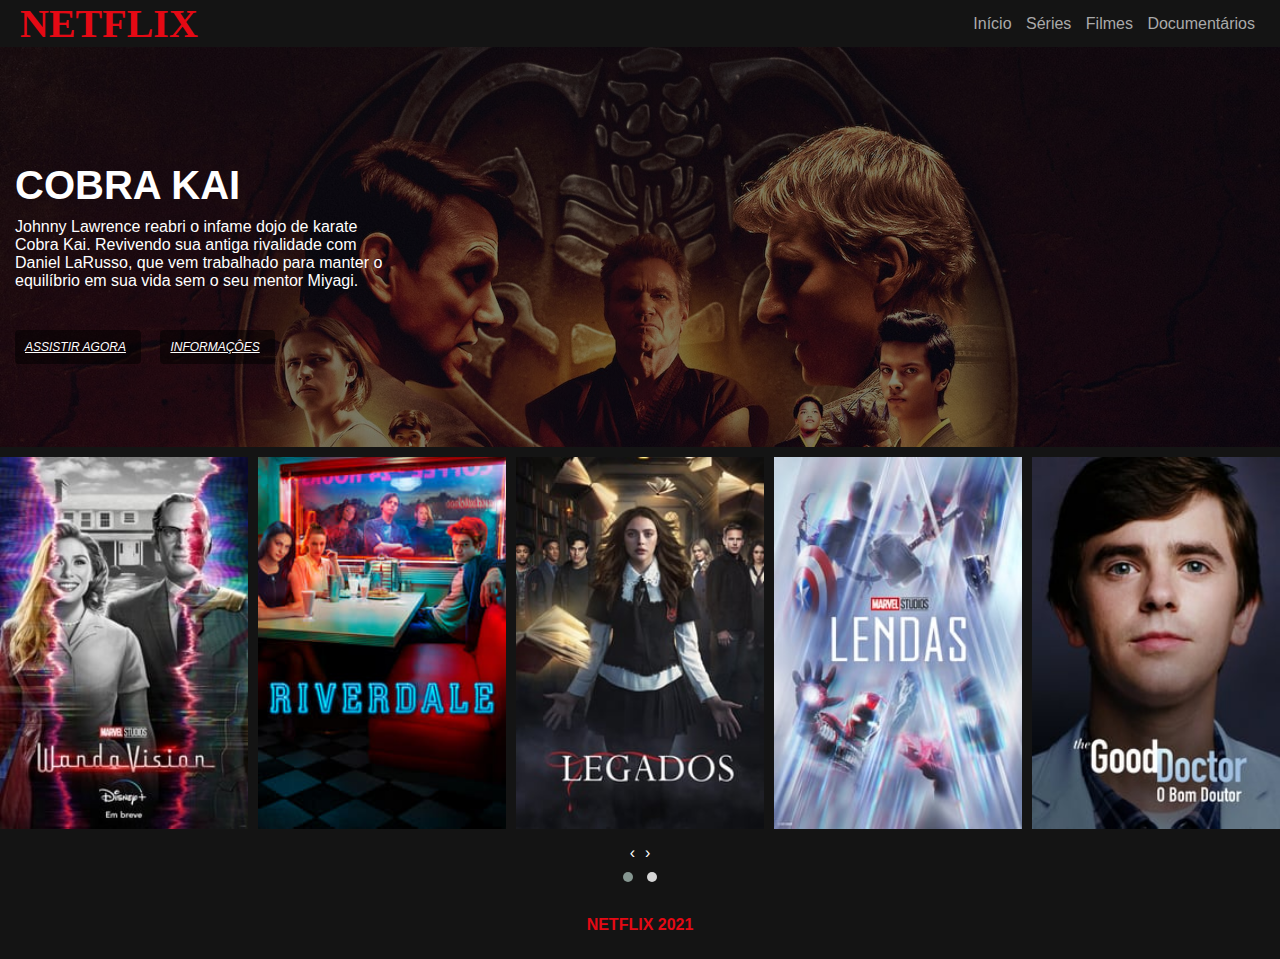
<file: index.html>
<!DOCTYPE html>
<html lang="pt-br">
<head>
    <meta charset="UTF-8">
    <meta name="viewport" content="width=device-width, initial-scale=1.0">
    <meta name="author" content="Fábio Asada">
    <meta name="description" content="Recriação da Página Inicial do Netflix"> 

    <!-- ------------------------Icon Netflix--------------------------------------- -->
    <link rel="icon" href="imagens/netflix.svg" type="image/svg">
    <meta name="author" content="Freepik">
    <link href="https://www.freepik.com" title="Freepik">
    <link href="https://www.flaticon.com/br/" title="Flaticon">
    
    <!-------------------------------- Folha de Estilos ------------------------------->
    <link rel="stylesheet" href="style.css/main.css">

    <!-- --------------font-awesome------------------ -->
    <link rel="stylesheet" href="https://use.fontawesome.com/releases/v5.15.2/css/all.css" integrity="sha384-vSIIfh2YWi9wW0r9iZe7RJPrKwp6bG+s9QZMoITbCckVJqGCCRhc+ccxNcdpHuYu" crossorigin="anonymous">

    <!-- ----------------------Owl css--------------->
    <link rel="stylesheet" href="style.css/owl/owl.carousel.min.css">
    <link rel="stylesheet" href="style.css/owl/owl.theme.default.min.css">

    <!----------------------- Responsividade com Media Queries ------------------------->
    <link rel="stylesheet" href="style.css/responsive.css">

    <title>Netflix</title>
</head>
<body>
    
<!-- ---------------------------------Menu ---------------------------------------->
   <header>
        
        <div class="container">
            
            <h2 class="logo">NETFLIX</h2>
            
            
            <nav>
                <i class="fas fa-search"></i>
                <a href="#" class="inicio">Início</a>
                <a href="#" >Séries</a>
                <a href="#">Filmes</a>
                <a href="#">Documentários</a>

            </nav>

        </div>


   </header>

 
   <!------------------------------------------ Conteúdo Primcipal ---------------------------------->
   <main>

        <div class="filme-principal">

            <div class="container">
                <h3 class="titulo">COBRA KAI</h3>
                <p class="descricao">Johnny Lawrence reabri o infame dojo de karate Cobra Kai. Revivendo sua antiga rivalidade com Daniel LaRusso, que vem trabalhado para manter o equilíbrio em sua vida sem o seu mentor Miyagi.</p>

                <div class="botoes">
                
                    <button role="button" class="botao">
                      <a href="about.html" target="_blank" rel="noopener noreferrer"> <i class="fas fa-play"> ASSISTIR AGORA</i></a> 
                    </button>
                    <button role="button" class="botao">
                      <a href="about.html" target="_blank" rel="noopener noreferrer"> <i class="fas fa-info-circle"> INFORMAÇÔES</i></a>
                    </button>
    
    
                </div>
            </div>

       </div>


         <!-------------------------- Carrosel de Imagens ---------------------------------->

      
        <div class="carrosel-filmes">

            <div class="owl-carousel owl-theme">

                <!-- imagem 1 -->
                <div class="item">
                    <img class="box-filme" src="imagens/mini1.jpg" alt="">
                </div>

                <!-- imagem 2 -->
                <div class="item">
                    <img class="box-filme" src="imagens/mini2.jpg" alt="">
                </div>

                <!-- imagem 3 -->
                <div class="item">
                    <img class="box-filme" src="imagens/mini3.jpg" alt="">
                </div>

                <!-- imagem 4 -->
                <div class="item">
                    <img class="box-filme" src="imagens/mini4.jpg" alt="">
                </div>

                <!-- imagem 5 -->
                <div class="item">
                    <img class="box-filme" src="imagens/mini5.jpg" alt="">
                </div>

                <!-- imagem 6 -->
                <div class="item">
                    <img class="box-filme" src="imagens/mini6.jpg" alt="">
                </div>

                <!-- imagem 7 -->
                <div class="item">
                    <img class="box-filme" src="imagens/mini7.jpg" alt="">
                </div>

                <!-- imagem 8 -->
                <div class="item">
                    <img class="box-filme" src="imagens/mini8.jpg" alt="">
                </div>

                <!-- imagem 9 -->
                <div class="item">
                    <img class="box-filme" src="imagens/mini9.jpg" alt="">
                </div>

                <!-- imagem 10 -->
                <div class="item">
                    <img class="box-filme" src="imagens/mini10.jpg" alt="">
                </div>

            </div>

        </div>


   </main>

    <!-- -----------------------Rodapé---------------------------------- -->
    <footer class="rodape">

        <div>
            NETFLIX 2021
        </div>

    </footer>

  <!-------------------- jQuery e Owl-carousel--------->
   <script src="script.js/owl/jquery.min.js"></script>
   <script src="script.js/owl/owl.carousel.min.js"></script>

<!----------------Setup------------------------- -->
   <script src="script.js/setup.js"></script>

</body>
</html>
</file>
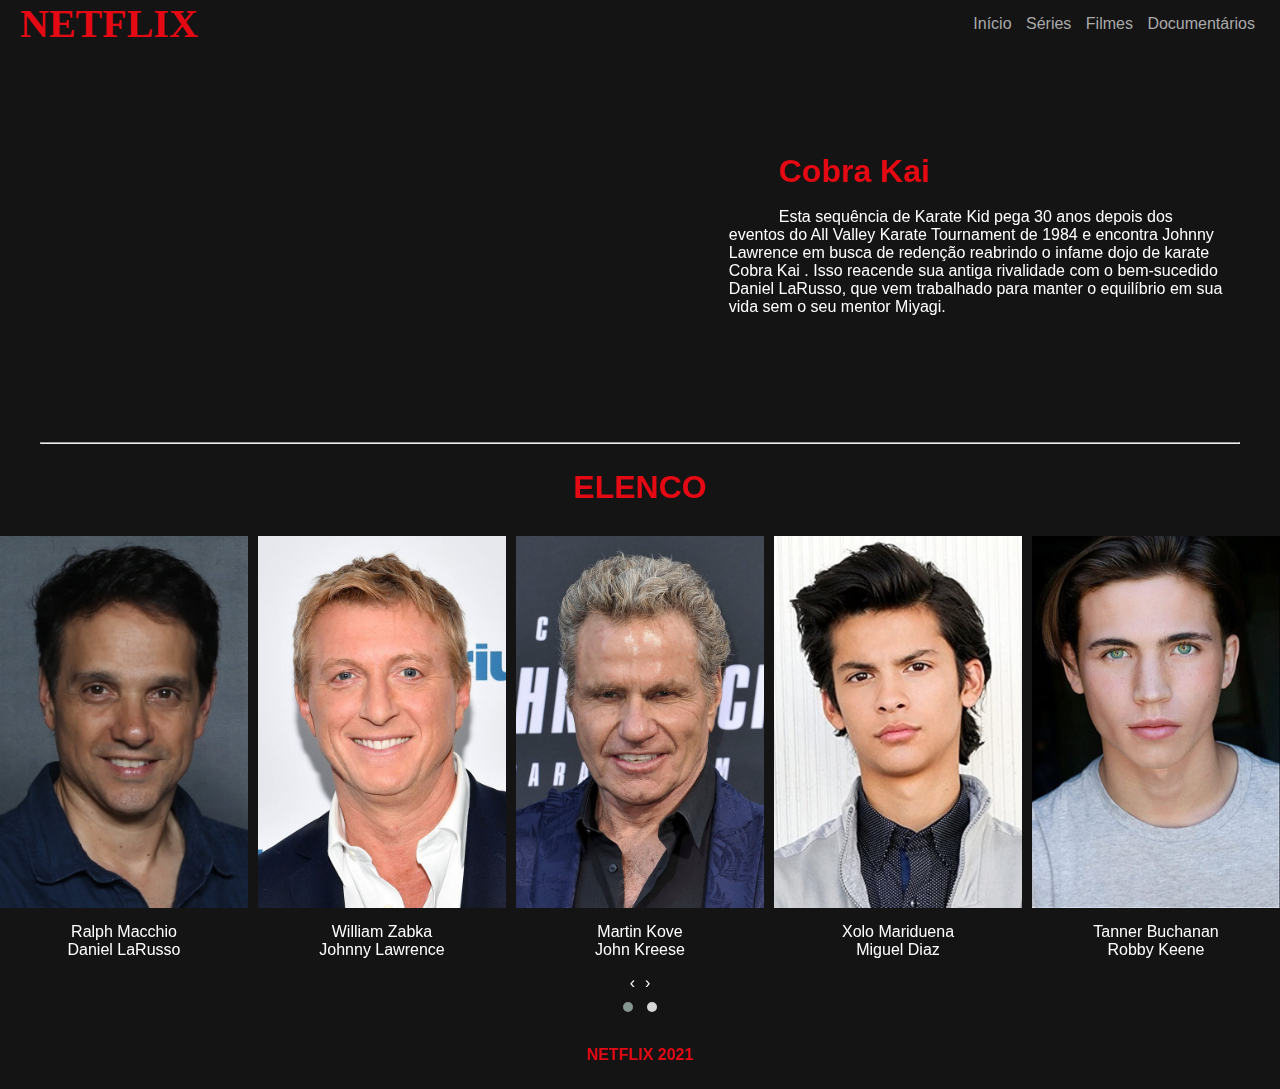
<file: about.html>
<!DOCTYPE html>
<html lang="pt-br">
<head>
    <meta charset="UTF-8">
    <meta name="viewport" content="width=device-width, initial-scale=1.0">
    <meta name="author" content="Fábio Asada">
    <meta name="description" content="Recriação da Página Inicial do Netflix"> 

    <!-- ------------------------Icon Netflix--------------------------------------- -->
    <link rel="icon" href="imagens/netflix.svg" type="image/svg">
    <meta name="author" content="Freepik">
    <link href="https://www.freepik.com" title="Freepik">
    <link href="https://www.flaticon.com/br/" title="Flaticon">

    <!-------------------------------- Folha de Estilos ------------------------------->
    <link rel="stylesheet" href="style.css/main.css">

    <!-- --------------font-awesome------------------ -->
    <link rel="stylesheet" href="https://use.fontawesome.com/releases/v5.15.2/css/all.css" integrity="sha384-vSIIfh2YWi9wW0r9iZe7RJPrKwp6bG+s9QZMoITbCckVJqGCCRhc+ccxNcdpHuYu" crossorigin="anonymous">

    <!-- ----------------------Owl css--------------->
    <link rel="stylesheet" href="style.css/owl/owl.carousel.min.css">
    <link rel="stylesheet" href="style.css/owl/owl.theme.default.min.css">

    <!----------------------- Responsividade com Media Queries ------------------------->
    <link rel="stylesheet" href="style.css/responsive.css">

    <title>Netflix</title>
</head>
<body>
    
<!-- ---------------------------------Menu ---------------------------------------->
   <header>
        
        <div class="container">
            
            <h2 class="logo">NETFLIX</h2>
            
            
            <nav>
                <i class="fas fa-search"></i>
                <a href="#" class="inicio">Início</a>
                <a href="#">Séries</a>
                <a href="#">Filmes</a>
                <a href="#">Documentários</a>

            </nav>

        </div>


   </header>
   <!-- ----------------------------------------Main------------------------ -->

   <main>

  

        <div class="videoTexto">

           

            <iframe width="560" height="315" src="https://www.youtube.com/embed/_rB36UGoP4Y" frameborder="0" allow="accelerometer; autoplay; clipboard-write; encrypted-media; gyroscope; picture-in-picture" allowfullscreen></iframe>

            <div class="texto">
                <h1>Cobra Kai</h1>
                <br>
                <p>Esta sequência de Karate Kid pega 30 anos depois dos eventos do All Valley Karate Tournament de 1984 e encontra Johnny Lawrence em busca de redenção reabrindo o infame dojo de karate Cobra Kai . Isso reacende sua antiga rivalidade com o bem-sucedido Daniel LaRusso, que vem trabalhado para manter o equilíbrio em sua vida sem o seu mentor Miyagi.</p>
            </div>

            

        </div>

        <hr class="linha">
         <!-------------------------- Carrosel de Imagens ---------------------------------->

            <div class="elenco">
                <h1>ELENCO</h1> 
            </div>

             <div class="carrosel-filmes">

                <div class="owl-carousel owl-theme">
    
                    <!-- imagem 1 -->
                    <div class="item">
                        <img class="box-filme" src="imagens/foto1.jpg" alt="Daniel San">
                        <div class="nomesAtores">
                            Ralph Macchio <br>
                            Daniel LaRusso
                        </div>
                      
                    </div>
    
                    <!-- imagem 2 -->
                    <div class="item">
                        <img class="box-filme" src="imagens/foto2.jpg" alt="Johnny Lawrence">
                        <div class="nomesAtores">
                            William Zabka <br>
                            Johnny Lawrence
                        </div>
                    </div>
    
                    <!-- imagem 3 -->
                    <div class="item">
                        <img class="box-filme" src="imagens/foto3.jpg" alt=" John Kreese">
                        <div class="nomesAtores">
                            Martin Kove <br>
                            John Kreese
                           
                        </div>
                    </div>
    
                    <!-- imagem 4 -->
                    <div class="item">
                        <img class="box-filme" src="imagens/foto4.jpg" alt="Miguel Diaz">
                        <div class="nomesAtores">
                            Xolo Mariduena <br>
                            Miguel Diaz
                            
                        </div>
                    </div>
    
                    <!-- imagem 5 -->
                    <div class="item">
                        <img class="box-filme" src="imagens/foto5.jpg" alt="Robby Keene">
                        <div class="nomesAtores">
                            Tanner Buchanan <br>
                            Robby Keene
                            
                        </div>
                    </div>
    
                    <!-- imagem 6 -->
                    <div class="item">
                        <img class="box-filme" src="imagens/foto6.jpg" alt="Samantha LaRusso">
                        <div class="nomesAtores">
                            Mary Mouser <br>
                            Samantha LaRusso

                        </div>
                    </div>
    
                    <!-- imagem 7 -->
                    <div class="item">
                        <img class="box-filme" src="imagens/foto7.jpg" alt="Eli 'Hawk' Moskowitz">
                        <div class="nomesAtores">
                            Jacob Bertrand <br>
                            Eli "Hawk" Moskowitz
                            
                        </div>
                    </div>
    
                    <!-- imagem 8 -->
                    <div class="item">
                        <img class="box-filme" src="imagens/foto8.jpg" alt="Tory Nichols">
                        <div class="nomesAtores">
                            Peyton List <br>
                            Tory Nichols
                            
                        </div>
                    </div>
    
                    <!-- imagem 9 -->
                    <div class="item">
                        <img class="box-filme" src="imagens/foto9.jpg" alt="Ali Mills ">
                        <div class="nomesAtores">
                            Elisabeth Shue <br>
                            Ali Mills 
                        </div>
                    </div>
    
                    <!-- imagem 10 -->
                    <div class="item">
                        <img class="box-filme" src="imagens/foto10.jpg" alt="Amanda LaRusso">
                        <div class="nomesAtores">
                            Courtney Henggeler <br>
                            Amanda LaRusso
                            
                        </div>
                    </div>
    
                </div>
    
        
    
    
    </main>



    <!-- -----------------------Rodapé---------------------------------- -->

    <footer class="rodape">

        <div>
            NETFLIX 2021
        </div>

    </footer>



    <!-------------------- jQuery e Owl-carousel--------->
    <script src="script.js/owl/jquery.min.js"></script>
    <script src="script.js/owl/owl.carousel.min.js"></script>
 
 <!----------------Setup------------------------- -->
    <script src="script.js/setup.js"></script>
 


</body>
</html>
</file>
<file: style.css/main.css>
:root{

    --vermelho:#E50914;
    --preta:#141414;
}

*{

    margin: 0;
    padding: 0;
    box-sizing: border-box;
}

/*Elementos Base*/

body{

    background: var(--preta);
    font-family: 'Arial', Times, serif;
    color: white;
}

header .container{

    display: flex;
    justify-content: space-between;
    align-items: center;
    margin-right: 15px;
   
}

header .logo{
    color: var(--vermelho);
    font-family: 'Arial Black', Times;
    font-size: 40px;
    margin-left: 5px;
}
header nav i{
    color: #AAA;
    margin-right: 10px;
}

header nav i:hover{
    cursor: pointer;
    color: white;
}


header nav a{
    text-decoration: none;
    color: #AAA;
    margin-right: 10px;

}

header nav a:hover{
    color: #fff;
}

/*Filme Principal*/

.filme-principal{
    font-size: 16px;
    background: linear-gradient(rgba(0,0,0, .50),rgba(0,0,0, .50)100%), url(../imagens/cobraKai.jpg);

    height: 400px;
    background-size: cover;
   
    display: flex;
    flex-direction: column;
    justify-content: center;
    align-items: flex-start;
}

.filme-principal .descricao{
    margin-bottom: 40px;
    margin-top: 10px;
}

.titulo{
    margin-top: 10%;
    font-size: 40px;
    font-family: 'Trebuchet MS', 'Lucida Sans Unicode', 'Lucida Grande', 'Lucida Sans', Arial, sans-serif;
}


.botao{
    background-color: rgba(0,0,0, .50);
    color: white;
    border: none;
    border-radius: 4px;
    padding: 10px;
    margin-right: 15px;
    font-size: 12px;
    cursor: pointer;
    transition: 1.5s;
    margin-bottom: 5px;
    text-decoration: none;
}


.botao:hover{
    background-color: rgb(189, 189, 189);
    color: black;
}
 

.botao i{
    padding-right: 5px;
}

.container{
    margin-left: 15px;
}

.filme-principal .container{
    width: 30%;
}

.box-filme{
    height: 100%;
    width: 100%;
    display: block;
    cursor: pointer;
}

.carrosel-filmes{
    margin-top: 10px;
}
a{
    color: white;
}

a:hover{
    color: black;
}

.rodape{
    text-align: center;
    margin-top: 25px;
    color: var(--vermelho);
    margin-bottom: 25px;
    font-family: Arial, Helvetica, sans-serif;
    font-weight: bolder;
}


/* ----------------------Video e Informações-------------------------------------------------- */


.videoTexto{
    
    padding-left: 15px;
    margin-top: 30px;
    display: flex;
    justify-content: space-around;
    align-items: center;
    margin-bottom: 50px;
}

.texto{
    font-family: Arial, Helvetica, sans-serif;
    width: 500px;
    text-indent: 50px;
    
}
.texto h1{
    color: var(--vermelho);
}

.linha{
   width: 1200px;
   margin: auto;
   margin-bottom: 25px;
}

.elenco{
    color: var(--vermelho);
    margin-bottom: 30px;
    font-family: Arial, Helvetica, sans-serif;
    text-align: center;
}

.nomesAtores{
    text-align: center;
    margin-top: 15px;
}
</file>
<file: style.css/responsive.css>
@media screen and (max-width:700px){


    header .container{
        display: flex;
        flex-direction: column;
        margin-bottom: 10px;
    }




    .botao{
        margin-bottom: 5px;
        width:300px;
       
    }

    main .container{
        margin-left: 25px;
    }

}

@media screen and (max-width:600px){
    

    .filme-principal{
        background: linear-gradient(rgba(0,0,0, .50),rgba(0,0,0, .50)100%), url(../imagens/cobraKai.jpg);
        background-position: center;
        background-size: cover;
        padding-top: 230px;
        
    }

    .descricao{
        display: none;
    }

    .titulo{
        font-size: 30px;
        width: 200px;
    }
   
}


@media screen and (max-width:360px){
    .inicio{
        display: none;
    }

    .titulo{
        width: 200px;
        font-size: 20px;
        margin-bottom: 5px;
        text-shadow: 5px 5px 5px rgba(0, 0, 0, 1);
    }
  
    .botao{
        width: 200px;
    }
}


/* -------------------------Video e Elenco---------------------- */

@media screen and (max-width:1110px){
  
    .videoTexto{
        display: flex;
        flex-direction: column;
  }

  .texto{
    margin-top: 20px;
    display: flex;
    flex-direction: column;
    
  }

  .linha{
      width: 800px;
  }
}


@media screen and (max-width:800px){
    .linha{
        width: 600px;
    }
}

@media screen and (max-width:585px){
    .linha{
        width: 400px;
    }

    iframe{
        width: 400px;
    }

    .texto{
        width: 400px;
    }
}

@media screen and (max-width:410px){
    .linha{
        width: 300px;
    }

    iframe{
        width: 300px;
    }

    .texto{
        width: 300px;
    }
}

@media screen and (max-width:320px){
    .linha{
        width: 200px;
    }

    iframe{
        width: 250px;
    }

    .texto{
        width: 250px;
        text-indent: 20px;
        text-align: justify;
    }
}
</file>
